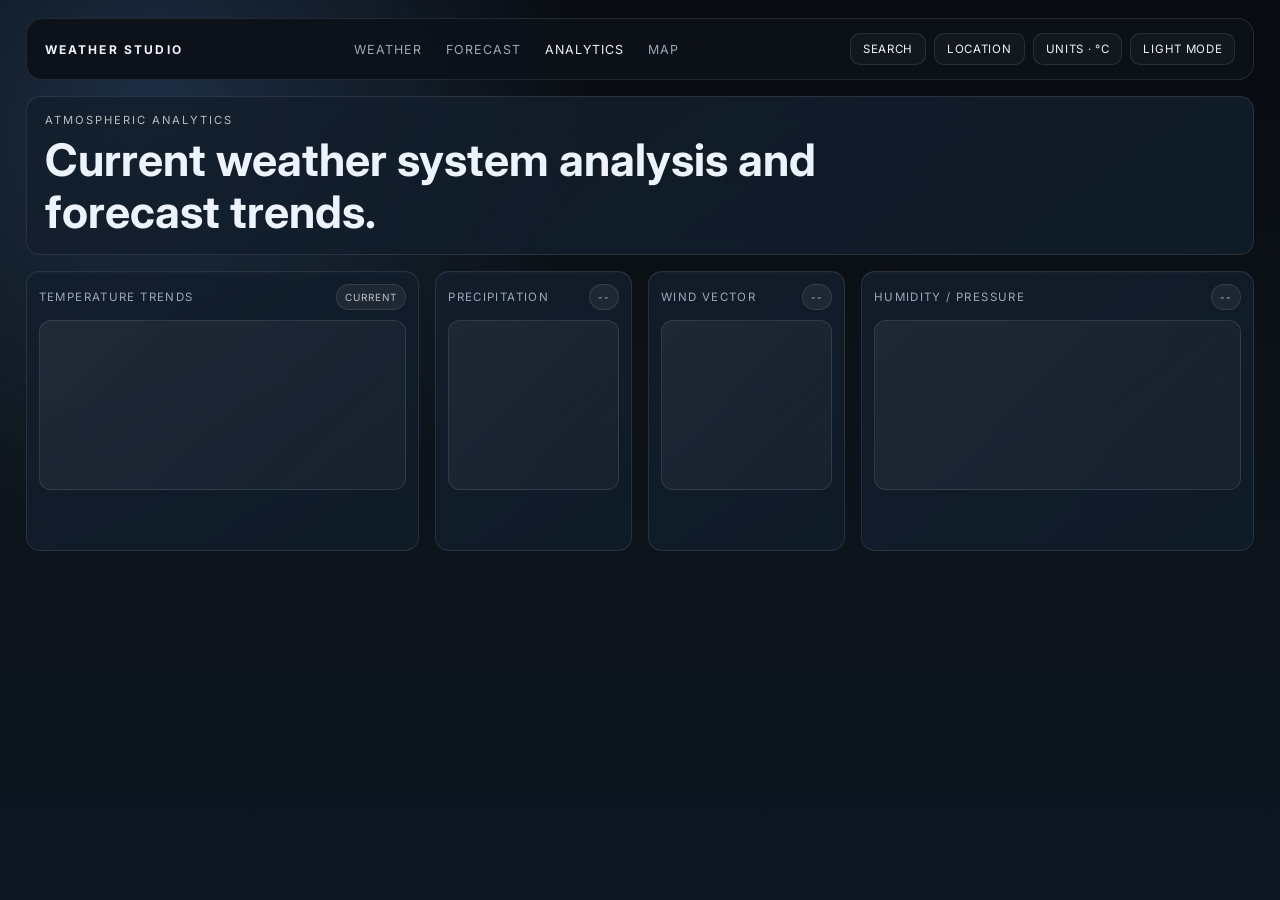
<file: analytics.html>
<!DOCTYPE html>
<html lang="en">
<head>
  <meta charset="UTF-8" />
  <meta name="viewport" content="width=device-width, initial-scale=1.0" />
  <title>Weather Studio — Analytics</title>
  <link rel="preconnect" href="https://fonts.googleapis.com">
  <link rel="preconnect" href="https://fonts.gstatic.com" crossorigin>
  <link href="https://fonts.googleapis.com/css2?family=Inter:wght@400;500;600;700;800&family=Manrope:wght@500;600;700;800&display=swap" rel="stylesheet">
  <link rel="stylesheet" href="weatherApp.css" />
</head>
<body data-page="analytics" class="theme-clear">
  <div class="app-shell app-shell--wide">
    <header class="top-nav">
      <div class="brand">WEATHER STUDIO</div>
      <nav class="top-nav__links">
        <a href="weatherApp.html">Weather</a>
        <a href="forecast.html">Forecast</a>
        <a href="analytics.html" class="is-active">Analytics</a>
        <a href="map.html">Map</a>
      </nav>
      <div class="top-nav__actions">
        <button type="button" class="ghost-action js-nav-search">Search</button>
        <button type="button" class="ghost-action js-nav-location">Location</button>
        <button type="button" class="ghost-action js-nav-unit" aria-pressed="false">Units · °C</button>
        <button type="button" class="ghost-action js-theme-toggle" aria-pressed="false">Light mode</button>
        <button type="button" class="menu-toggle js-menu-toggle" aria-label="Toggle navigation" aria-expanded="false">☰</button>
      </div>
    </header>

    <nav class="mobile-nav js-mobile-nav" hidden>
      <a href="weatherApp.html">Weather</a>
      <a href="forecast.html">Forecast</a>
      <a href="analytics.html" class="is-active">Analytics</a>
      <a href="map.html">Map</a>
    </nav>

    <main class="analytics-page">
      <section class="page-header panel">
        <div>
          <div class="panel-kicker">Atmospheric Analytics</div>
          <h1>Current weather system analysis and forecast trends.</h1>
        </div>
      </section>

      <section class="analytics-grid analytics-grid--large">
        <article class="panel chart-panel chart-panel--large js-temp-chart">
          <div class="chart-header">
            <span class="chart-title">Temperature Trends</span>
            <span class="chip">Current</span>
          </div>
          <div class="chart-box js-chart-temperature"></div>
        </article>

        <article class="panel chart-panel js-rain-chart">
          <div class="chart-header">
            <span class="chart-title">Precipitation</span>
            <span class="chip js-chip-precip">--</span>
          </div>
          <div class="chart-box js-chart-precipitation"></div>
        </article>

        <article class="panel chart-panel js-wind-chart">
          <div class="chart-header">
            <span class="chart-title">Wind Vector</span>
            <span class="chip js-chip-wind">--</span>
          </div>
          <div class="chart-box js-chart-wind"></div>
        </article>

        <article class="panel chart-panel chart-panel--large js-pressure-chart">
          <div class="chart-header">
            <span class="chart-title">Humidity / Pressure</span>
            <span class="chip js-chip-pressure">--</span>
          </div>
          <div class="chart-box js-chart-pressure"></div>
        </article>
      </section>
    </main>
  </div>

  <script src="weatherApp.js"></script>
</body>
</html>
</file>
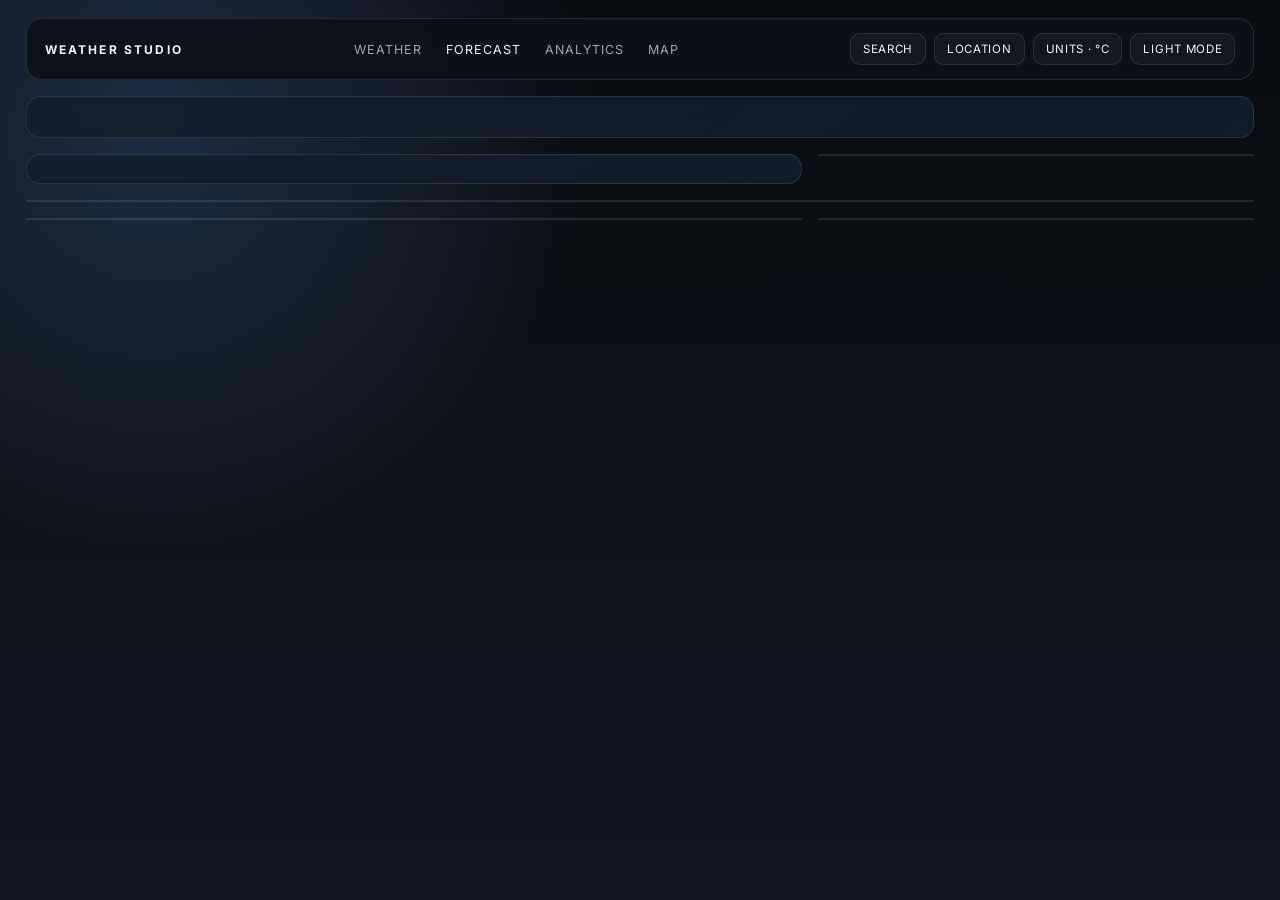
<file: forecast.html>
<!DOCTYPE html>
<html lang="en">
<head>
  <meta charset="UTF-8" />
  <meta name="viewport" content="width=device-width, initial-scale=1.0" />
  <title>Weather Studio — Forecast</title>
  <link rel="preconnect" href="https://fonts.googleapis.com">
  <link rel="preconnect" href="https://fonts.gstatic.com" crossorigin>
  <link href="https://fonts.googleapis.com/css2?family=Inter:wght@400;500;600;700;800&family=Manrope:wght@500;600;700;800&display=swap" rel="stylesheet">
  <link rel="stylesheet" href="weatherApp.css" />
</head>
<body data-page="forecast" class="theme-clear">
  <div class="app-shell app-shell--wide">
    <header class="top-nav">
      <div class="brand">WEATHER STUDIO</div>
      <nav class="top-nav__links">
        <a href="weatherApp.html">Weather</a>
        <a href="forecast.html" class="is-active">Forecast</a>
        <a href="analytics.html">Analytics</a>
        <a href="map.html">Map</a>
      </nav>
      <div class="top-nav__actions">
        <button type="button" class="ghost-action js-nav-search">Search</button>
        <button type="button" class="ghost-action js-nav-location">Location</button>
        <button type="button" class="ghost-action js-nav-unit" aria-pressed="false">Units · °C</button>
        <button type="button" class="ghost-action js-theme-toggle" aria-pressed="false">Light mode</button>
        <button type="button" class="menu-toggle js-menu-toggle" aria-label="Toggle navigation" aria-expanded="false">☰</button>
      </div>
    </header>

    <nav class="mobile-nav js-mobile-nav" hidden>
      <a href="weatherApp.html">Weather</a>
      <a href="forecast.html" class="is-active">Forecast</a>
      <a href="analytics.html">Analytics</a>
      <a href="map.html">Map</a>
    </nav>

    <main class="forecast-page">
      <section class="summary-hero panel js-forecast-summary">
        <div class="forecast-atmosphere js-forecast-atmosphere" aria-hidden="true"></div>
      </section>
      <section class="forecast-main-grid">
        <article class="panel js-hourly-panel"></article>
        <aside class="panel js-regional-panel"></aside>
      </section>
      <section class="panel js-daily-panel"></section>
      <section class="forecast-bottom-grid">
        <article class="panel js-solar-panel"></article>
        <article class="panel js-air-panel"></article>
      </section>
    </main>
  </div>

  <script src="weatherApp.js"></script>
</body>
</html>
</file>
<file: weatherApp.css>
* {
  margin: 0;
  padding: 0;
  box-sizing: border-box;
}

:root {
  color-scheme: dark;
  /* Semantic surface/text tokens. Every card, input, and control below
     reads from these instead of one-off rgba() values, so a single
     redefinition (see body.is-light) re-themes the entire app. */
  --bg: #070b10;
  --bg-2: #0d131d;
  --panel: #0f1722;
  --panel-alt: #101b28;
  --panel-soft: rgba(255, 255, 255, 0.03);
  --panel-inset: rgba(255, 255, 255, 0.02);
  --surface: rgba(255, 255, 255, 0.03);
  --surface-strong: rgba(255, 255, 255, 0.055);
  --surface-hover: rgba(255, 255, 255, 0.07);
  --border: rgba(255,255,255,0.1);
  --text: #edf3fd;
  --muted: #9ba8b6;
  --muted-2: #687688;
  --blue: #8cc6ff;
  --label: rgba(255,255,255,0.7);
  --shadow: 0 14px 26px rgba(0,0,0,.22);
  --shadow-soft: 0 10px 22px rgba(0,0,0,.16);

  /* 4/8/12/16/24/32/48/64 spacing scale — used for the layout-level gaps
     and paddings throughout (component-internal spacing stays as-is where
     a finer value earns its keep, e.g. 6px icon offsets). */
  --space-1: 4px;
  --space-2: 8px;
  --space-3: 12px;
  --space-4: 16px;
  --space-5: 24px;
  --space-6: 32px;
  --space-7: 48px;
  --space-8: 64px;
}

html {
  scroll-behavior: smooth;
}

body {
  margin: 0;
  min-height: 100vh;
  font-family: "Inter", sans-serif;
  background: #070b10;
  color: var(--text);
  overflow-x: hidden;
}

img {
  max-width: 100%;
  display: block;
}

button, input {
  font: inherit;
}

button {
  cursor: pointer;
}

.app-shell {
  width: min(96vw, 1780px);
  margin: 0 auto;
  padding: 18px 0 32px;
}

.app-shell--wide {
  width: min(96vw, 1800px);
}

.top-nav {
  height: 62px;
  display: flex;
  align-items: center;
  justify-content: space-between;
  border: 1px solid var(--border);
  background: rgba(13, 18, 26, 0.96);
  border-radius: 16px;
  padding: 0 18px;
  margin-bottom: 16px;
}

.brand {
  font-size: 0.75rem;
  letter-spacing: 0.18em;
  font-weight: 700;
  color: var(--text);
}

.top-nav__links {
  display: flex;
  gap: 24px;
  align-items: center;
}

.top-nav__links a {
  text-decoration: none;
  color: var(--muted);
  font-size: 0.78rem;
  letter-spacing: 0.08em;
  text-transform: uppercase;
  transition: color 0.2s ease;
}

.top-nav__links a.is-active,
.top-nav__links a:hover {
  color: var(--text);
}

.top-nav__actions {
  display: flex;
  gap: 8px;
}

.ghost-action {
  border: 1px solid var(--border);
  background: var(--surface);
  color: var(--text);
  border-radius: 10px;
  padding: 8px 12px;
  font-size: 0.72rem;
  letter-spacing: 0.06em;
  text-transform: uppercase;
  transition: background 0.18s ease, border-color 0.18s ease, transform 0.12s ease;
}

.ghost-action:hover {
  background: var(--surface-hover);
  border-color: color-mix(in srgb, var(--text) 24%, transparent);
}

.ghost-action:active {
  transform: translateY(1px) scale(0.98);
}

.ghost-action:focus-visible,
.layer-button:focus-visible,
.search-btn:focus-visible,
.city-input:focus-visible,
a:focus-visible,
button:focus-visible {
  outline: 2px solid var(--accent, #8cc6ff);
  outline-offset: 2px;
}

.ghost-action[aria-pressed="true"] {
  background: color-mix(in srgb, var(--accent) 16%, transparent);
  border-color: color-mix(in srgb, var(--accent) 40%, transparent);
}

/* Mobile navigation — replaces the old behaviour where .top-nav__links
   simply vanished under 1100px with nothing to replace it. */
.menu-toggle {
  display: none;
  border: 1px solid var(--border);
  background: var(--surface);
  color: var(--text);
  border-radius: 10px;
  width: 38px;
  height: 38px;
  font-size: 1rem;
}

.mobile-nav {
  display: grid;
  gap: 4px;
  margin: 8px 0 16px;
  padding: 10px;
  border: 1px solid var(--border);
  border-radius: 14px;
  background: rgba(11, 17, 26, 0.98);
}

.mobile-nav[hidden] {
  display: none;
}

.mobile-nav a {
  padding: 10px 12px;
  border-radius: 10px;
  text-decoration: none;
  color: var(--muted);
  font-size: 0.85rem;
  letter-spacing: 0.04em;
}

.mobile-nav a.is-active,
.mobile-nav a:hover {
  color: var(--text);
  background: rgba(255,255,255,0.05);
}

.dashboard-shell {
  display: grid;
  gap: var(--space-4);
}

.panel {
  background: linear-gradient(145deg, color-mix(in srgb, var(--theme-glow, transparent) 20%, var(--panel)), var(--panel-alt));
  border: 1px solid var(--border);
  border-radius: 14px;
  box-shadow: inset 0 1px 0 var(--panel-inset);
}

.hero-panel {
  position: relative;
  padding: 18px 18px 12px;
  overflow: hidden;
}

/* Real atmospheric photography, swapped by actual current condition (see
   BG/ assets + setHeroAtmosphere in weatherApp.js) — not a generic gradient. */
.hero-atmosphere {
  position: absolute;
  inset: 0;
  background-size: cover;
  background-position: center;
  opacity: 0;
  transition: opacity 1.1s ease;
  z-index: 0;
}

.hero-atmosphere.is-visible {
  opacity: 0.32;
}

.hero-atmosphere::after {
  content: "";
  position: absolute;
  inset: 0;
  background: linear-gradient(115deg, rgba(7, 11, 16, 0.94) 20%, rgba(7, 11, 16, 0.72) 55%, rgba(7, 11, 16, 0.88));
}

.hero-panel__content,
.hero-panel > .search-row,
.hero-panel > .inline-error {
  position: relative;
  z-index: 1;
}

.hero-panel__content {
  display: grid;
  grid-template-columns: 1.05fr 1.35fr;
  gap: 14px;
  align-items: center;
}

.hero-copy {
  padding: 12px 10px 12px 6px;
}

.eyebrow,
.panel-kicker {
  font-size: 0.7rem;
  letter-spacing: 0.18em;
  text-transform: uppercase;
  color: var(--label);
}

.hero-temp-line {
  display: flex;
  align-items: flex-start;
  gap: 8px;
  margin-top: 12px;
}

.hero-temp {
  font-size: clamp(3.8rem, 7vw, 6.5rem);
  font-weight: 700;
  font-family: "Manrope", sans-serif;
  line-height: 0.92;
}

.hero-unit {
  font-size: 1.4rem;
  opacity: 0.8;
  padding-top: 10px;
}

.hero-condition {
  margin-top: 12px;
  font-size: clamp(1.25rem, 2vw, 2rem);
  font-weight: 500;
  letter-spacing: 0.03em;
}

.hero-meta {
  margin-top: 10px;
  font-size: 0.9rem;
  color: var(--muted);
}

.hero-visual {
  position: relative;
  min-height: 300px;
  border: 1px solid var(--border);
  border-radius: 14px;
  overflow: hidden;
  background: rgba(255, 255, 255, 0.02);
}

/* Real, live location map — replaces the old decorative sphere. Dragging /
   scroll-zoom are switched off so it reads as a visual, not a competing
   interactive surface; the full interactive map lives on the Map page. */
.hero-map {
  position: absolute;
  inset: 0;
  width: 100%;
  height: 100%;
  background: var(--panel);
}

.hero-visual::after {
  content: "";
  position: absolute;
  inset: 0;
  pointer-events: none;
  background: radial-gradient(circle at 50% 38%, transparent 45%, rgba(6, 11, 17, 0.55) 100%);
}

.hero-visual .leaflet-control-attribution {
  font-size: 8px;
  background: rgba(6, 11, 17, 0.55);
  color: rgba(255, 255, 255, 0.4);
}

.hero-pin {
  position: relative;
  width: 14px;
  height: 14px;
}

.hero-pin::before,
.hero-pin::after {
  content: "";
  position: absolute;
  border-radius: 50%;
}

.hero-pin::before {
  inset: 0;
  background: #dfefff;
  box-shadow: 0 0 16px rgba(162, 205, 255, 0.95);
}

.hero-pin::after {
  inset: -10px;
  border: 1px solid rgba(162, 205, 255, 0.55);
  animation: pinPulse 2.6s ease-out infinite;
}

.hero-live-badge {
  position: absolute;
  top: 12px;
  left: 12px;
  z-index: 2;
  display: flex;
  align-items: center;
  gap: 6px;
  padding: 5px 10px 5px 8px;
  border-radius: 999px;
  background: rgba(8, 14, 22, 0.72);
  border: 1px solid var(--border);
  font-size: 0.62rem;
  letter-spacing: 0.12em;
  text-transform: uppercase;
  color: var(--label);
}

.hero-live-badge::before {
  content: "";
  width: 6px;
  height: 6px;
  border-radius: 50%;
  background: #8cffb0;
  box-shadow: 0 0 8px rgba(140, 255, 176, 0.8);
}

@keyframes pinPulse {
  0% { transform: scale(0.6); opacity: 0.9; }
  100% { transform: scale(2.4); opacity: 0; }
}

.search-row {
  position: relative;
  display: flex;
  gap: 10px;
  margin-top: 14px;
}

.toolbar-search__icon {
  position: absolute;
  left: 14px;
  top: 50%;
  transform: translateY(-50%);
  width: 16px;
  height: 16px;
  color: var(--muted);
  pointer-events: none;
  z-index: 1;
}

.city-input {
  flex: 1;
  -webkit-appearance: none;
  appearance: none;
  border: 1px solid var(--border);
  background-color: var(--surface-strong);
  color: var(--text);
  height: 42px;
  border-radius: 12px;
  padding: 0 16px 0 40px;
  outline: none;
  font-size: 0.88rem;
  transition: border-color .18s ease, background-color .18s ease, box-shadow .18s ease;
}

.city-input::placeholder {
  color: var(--muted);
  opacity: 0.85;
}

.city-input:focus {
  border-color: color-mix(in srgb, var(--accent) 55%, var(--border));
  background-color: var(--surface-hover);
  box-shadow: 0 0 0 3px color-mix(in srgb, var(--accent) 16%, transparent);
}

.search-btn,
.small-btn {
  border: none;
  border-radius: 12px;
  background: color-mix(in srgb, var(--accent) 22%, var(--surface-strong));
  color: var(--accent-text, var(--text));
  padding: 0 18px;
  height: 42px;
  font-weight: 700;
  letter-spacing: 0.02em;
  transition: background .18s ease, transform .12s ease;
}

.search-btn:hover,
.small-btn:hover {
  background: color-mix(in srgb, var(--accent) 32%, var(--surface-strong));
}

.search-btn:active,
.small-btn:active {
  transform: translateY(1px) scale(0.98);
}

.small-btn {
  height: 38px;
  padding: 0 12px;
}

.metrics-strip {
  display: grid;
  grid-template-columns: repeat(5, minmax(0, 1fr));
  gap: var(--space-2);
  padding: var(--space-3);
}

.metric-item {
  border: 1px solid var(--border);
  background: var(--surface);
  border-radius: 12px;
  padding: 12px 10px;
}

.metric-value {
  font-size: clamp(1.2rem, 2vw, 2rem);
  font-weight: 600;
  font-family: "Manrope", sans-serif;
}

.metric-label {
  margin-top: 6px;
  text-transform: uppercase;
  letter-spacing: 0.12em;
  font-size: 0.64rem;
  color: var(--muted);
}

.analytics-grid {
  display: grid;
  grid-template-columns: 2fr 1fr 1fr 2fr;
  gap: var(--space-4);
}

.chart-panel {
  padding: 12px;
  min-height: 220px;
}

.chart-panel--large {
  min-height: 280px;
}

.chart-header {
  display: flex;
  justify-content: space-between;
  align-items: center;
  margin-bottom: 10px;
}

.chart-title {
  font-size: 0.72rem;
  letter-spacing: 0.12em;
  text-transform: uppercase;
  color: var(--muted);
}

.chip {
  font-size: 0.62rem;
  letter-spacing: 0.1em;
  text-transform: uppercase;
  padding: 6px 8px;
  border-radius: 999px;
  background: var(--surface-strong);
  border: 1px solid var(--border);
  color: var(--label);
}

.chart-box {
  height: 170px;
  border-radius: 12px;
  border: 1px solid var(--border);
  background: linear-gradient(135deg, var(--surface-strong), var(--surface));
  overflow: hidden;
}

.chart-box svg {
  width: 100%;
  height: 100%;
}

.bar-chart {
  height: 100%;
  display: flex;
  align-items: flex-end;
  gap: 10px;
  padding: 18px 16px 12px;
}

.bar-chart span {
  flex: 1;
  display: block;
  background: linear-gradient(180deg, rgba(140,198,255,0.9), rgba(70,118,180,0.5));
  border-radius: 8px 8px 0 0;
}

.wind-rose {
  width: 100%;
  height: 100%;
  display: grid;
  place-items: center;
  position: relative;
}

.wind-ring {
  width: 110px;
  height: 110px;
  border-radius: 50%;
  border: 1px solid color-mix(in srgb, var(--text) 16%, transparent);
  position: absolute;
}

.wind-ring::before,
.wind-ring::after {
  content: "";
  position: absolute;
  inset: 18px;
  border-radius: 50%;
  border: 1px solid color-mix(in srgb, var(--text) 14%, transparent);
}

.wind-pointer {
  position: absolute;
  width: 2px;
  height: 70px;
  background: linear-gradient(180deg, rgba(140,198,255,0.15), rgba(140,198,255,1), rgba(140,198,255,0.15));
  transform: rotate(var(--wind-angle));
  transform-origin: center bottom;
  border-radius: 999px;
}

.wind-stat {
  position: relative;
  z-index: 2;
  font-weight: 600;
  color: var(--text);
}

.hourly-panel {
  padding: var(--space-3);
  align-self: start;
  height: auto !important;
}

.hourly-track {
  display: grid;
  grid-auto-flow: column;
  grid-auto-columns: minmax(110px, 1fr);
  gap: 12px;
  overflow-x: auto;
  padding: 8px 2px 4px;
  scrollbar-color: var(--accent) transparent;
}

.hour-cell {
  text-align: center;
  border: 1px solid var(--border);
  border-radius: 12px;
  background: linear-gradient(145deg, var(--surface-strong), var(--surface));
  padding: 12px 8px;
  min-height: 156px;
  transition: transform .2s ease, border-color .2s ease, background .2s ease;
}

.hour-cell.is-active {
  background: color-mix(in srgb, var(--accent) 12%, transparent);
  border-color: color-mix(in srgb, var(--accent) 44%, transparent);
}

.hour-time {
  font-size: 0.68rem;
  letter-spacing: 0.09em;
  text-transform: uppercase;
  color: var(--muted);
}

.hour-icon {
  margin: 10px 0;
  display: flex;
  justify-content: center;
}

.hour-temp-value {
  font-size: 1.1rem;
  font-weight: 600;
  font-family: "Manrope", sans-serif;
}

.forecast-layout {
  display: grid;
  grid-template-columns: 1.6fr 0.9fr;
  gap: var(--space-4);
  align-items: start;
}

.forecast-layout > .panel {
  height: fit-content;
}

.daily-panel,
.regional-panel,
.solar-panel,
.air-panel {
  padding: var(--space-3);
}

.daily-list,
.regional-list {
  display: grid;
  gap: 10px;
  margin-top: 10px;
}

.daily-item,
.regional-item {
  display: grid;
  grid-template-columns: 52px 42px 1fr 1fr;
  gap: 8px;
  align-items: center;
  padding: 9px 10px;
  border: 1px solid var(--border);
  border-radius: 10px;
  background: var(--surface);
}

.hour-cell:hover { transform: translateY(-2px); border-color: color-mix(in srgb, var(--accent) 48%, white 8%); }

.daily-item.is-current {
  background: color-mix(in srgb, var(--accent) 10%, transparent);
  border-color: color-mix(in srgb, var(--accent) 35%, transparent);
}

.daily-day,
.regional-item span:first-child {
  text-transform: uppercase;
  letter-spacing: 0.08em;
  font-size: 0.7rem;
  color: var(--muted);
}

.daily-icon {
  display: flex;
  justify-content: center;
}

.daily-temp {
  font-size: 1.3rem;
  font-weight: 600;
  font-family: "Manrope", sans-serif;
  text-align: right;
}

.daily-condition {
  color: var(--muted);
  font-size: 0.72rem;
  text-align: right;
}

.regional-item {
  grid-template-columns: 1fr auto;
}

.regional-item span:last-child {
  display: flex;
  align-items: center;
  justify-content: flex-end;
  gap: 6px;
}

.bottom-grid {
  display: grid;
  grid-template-columns: 1.5fr 1fr;
  gap: var(--space-4);
  align-items: start;
}

.bottom-grid > .panel {
  height: fit-content;
}

.solar-panel__body {
  margin-top: 12px;
}

.solar-path {
  position: relative;
  height: 120px;
  border: 1px solid var(--border);
  border-radius: 12px;
  background: linear-gradient(180deg, var(--surface), transparent);
}

.solar-path::before {
  content: "";
  position: absolute;
  left: 12%;
  right: 12%;
  top: 62%;
  height: 2px;
  border-radius: 99px;
  /* Was a pure-white-to-blue gradient — invisible against a light panel.
     Track ends now fade from the theme's own border tone instead of white. */
  background: linear-gradient(90deg, transparent, var(--accent-text, var(--accent)) 20%, var(--accent-text, var(--accent)) 80%, transparent);
  opacity: 0.85;
}

.solar-sun {
  position: absolute;
  width: 14px;
  height: 14px;
  border-radius: 50%;
  background: #f7d8a8;
  left: 70%;
  top: 50%;
  transform: translate(-50%, -50%);
  box-shadow: 0 0 22px rgba(255, 215, 141, 0.9);
}

.solar-labels {
  display: flex;
  justify-content: space-between;
  margin-top: 12px;
  color: var(--muted);
  text-transform: uppercase;
  font-size: 0.62rem;
  letter-spacing: 0.12em;
}

.air-score {
  margin-top: 12px;
  font-size: 2.8rem;
  font-weight: 700;
  font-family: "Manrope", sans-serif;
}

.air-grid {
  display: grid;
  grid-template-columns: repeat(2, minmax(0, 1fr));
  gap: 8px;
  margin-top: 14px;
}

.air-grid div {
  border: 1px solid var(--border);
  border-radius: 10px;
  background: var(--surface);
  padding: 9px 10px 8px;
}

.air-grid span {
  display: block;
  margin-bottom: 4px;
  font-size: 0.62rem;
  letter-spacing: 0.1em;
  color: var(--muted);
  text-transform: uppercase;
}

.air-grid strong {
  font-size: 1rem;
  font-weight: 600;
}

.map-page-shell {
  display: grid;
  grid-template-columns: 220px 1.5fr 300px;
  gap: var(--space-4);
  min-height: calc(100vh - 120px);
}

.layer-panel,
.summary-panel,
.map-surface {
  padding: var(--space-3);
}

.layer-menu {
  display: grid;
  gap: 8px;
  margin-top: 12px;
}

.layer-button {
  border: 1px solid var(--border);
  background: var(--surface);
  color: var(--text);
  text-align: left;
  border-radius: 10px;
  padding: 10px 12px;
  font-size: 0.72rem;
  letter-spacing: 0.08em;
  text-transform: uppercase;
}

.layer-button.is-active {
  background: color-mix(in srgb, var(--accent) 16%, transparent);
  border-color: color-mix(in srgb, var(--accent) 35%, transparent);
}

.map-surface {
  position: relative;
  overflow: hidden;
  padding: 10px;
}

.map-toolbar {
  display: flex;
  align-items: center;
  justify-content: space-between;
  gap: var(--space-2);
  margin-bottom: var(--space-2);
}

.toolbar-search {
  position: relative;
  display: flex;
  gap: 8px;
  flex: 1;
  max-width: 360px;
}

.toolbar-search .city-input {
  height: 38px;
  border-radius: 10px;
}

.toolbar-search .small-btn {
  border-radius: 10px;
}

.toolbar-actions {
  display: flex;
  gap: 8px;
}

.weather-map {
  position: relative;
  width: 100%;
  height: min(64vh, 680px);
  border-radius: 12px;
  overflow: hidden;
  border: 1px solid var(--border);
  background: var(--panel);
}

/* Visible feedback when the timeline scrubs/plays — the live marker pulses
   and the active data overlay briefly dips, since free-tier tiles can't
   be replayed frame-by-frame the way the imagery itself would. */
.map-live-marker.is-pulsing {
  animation: markerPulse 0.9s ease-out;
}

@keyframes markerPulse {
  0% { stroke-width: 2; filter: drop-shadow(0 0 0 rgba(126, 201, 255, 0.9)); }
  40% { filter: drop-shadow(0 0 10px rgba(126, 201, 255, 0.85)); }
  100% { stroke-width: 2; filter: drop-shadow(0 0 0 rgba(126, 201, 255, 0)); }
}

.map-legend {
  position: absolute;
  right: 16px;
  bottom: 16px;
  z-index: 500;
  width: 150px;
  background: color-mix(in srgb, var(--panel) 88%, transparent);
  backdrop-filter: blur(6px);
  border: 1px solid var(--border);
  border-radius: 12px;
  padding: 10px 12px;
}

.legend-title {
  font-size: 0.62rem;
  letter-spacing: 0.14em;
  text-transform: uppercase;
  color: var(--muted);
}

.legend-scale {
  margin-top: 8px;
  display: flex;
  justify-content: space-between;
  gap: 6px;
  font-size: 0.62rem;
  color: var(--label);
}

.map-timeline {
  display: flex;
  align-items: center;
  justify-content: space-between;
  gap: 10px;
  margin-top: 10px;
}

.timeline-track {
  flex: 1;
  display: flex;
  justify-content: space-between;
  gap: 6px;
  font-size: 0.7rem;
  letter-spacing: 0.02em;
  color: var(--muted);
  overflow-x: auto;
}

.timeline-tick {
  border: 1px solid var(--border);
  background: var(--surface);
  color: var(--muted);
  border-radius: 8px;
  padding: 6px 9px;
  font-size: 0.7rem;
  white-space: nowrap;
  transition: background 0.16s ease, color 0.16s ease, border-color 0.16s ease;
}

.timeline-tick.is-active {
  background: color-mix(in srgb, var(--accent) 18%, transparent);
  border-color: color-mix(in srgb, var(--accent) 45%, transparent);
  color: var(--text);
}

.timeline-play {
  border: 1px solid var(--border);
  background: color-mix(in srgb, var(--accent) 16%, transparent);
  border-radius: 10px;
  color: var(--text);
  padding: 8px 12px;
  min-width: 70px;
}

.summary-city {
  margin-top: 12px;
  font-size: 1.6rem;
  font-weight: 600;
  font-family: "Manrope", sans-serif;
}

.summary-temp {
  margin-top: 14px;
  font-size: 3rem;
  font-weight: 700;
  font-family: "Manrope", sans-serif;
}

.summary-condition {
  margin-top: 8px;
  color: var(--muted);
  font-size: 1rem;
}

.summary-meta {
  margin-top: 8px;
  color: var(--muted);
  font-size: 0.8rem;
}

.page-header {
  padding: 16px 18px;
}

.page-header h1 {
  margin-top: 8px;
  font-size: clamp(1.6rem, 5vw, 2.8rem);
  max-width: 820px;
  line-height: 1.15;
}

.analytics-page,
.forecast-page {
  display: grid;
  gap: var(--space-4);
}

.analytics-grid--large {
  grid-template-columns: 2fr 1fr 1fr 2fr;
}

.forecast-summary__heading {
  display: flex;
  justify-content: space-between;
  align-items: center;
  gap: 12px;
}

.forecast-summary__heading h2 {
  margin-top: 8px;
  font-size: clamp(1.7rem, 3.2vw, 2.5rem);
}

.forecast-summary__temp {
  font-size: clamp(2.4rem, 4vw, 4rem);
  font-weight: 700;
  font-family: "Manrope", sans-serif;
}

.forecast-summary__meta {
  display: flex;
  flex-wrap: wrap;
  gap: 10px 18px;
  margin-top: 18px;
  color: var(--muted);
  font-size: 0.8rem;
}

/* Forecast cards share the live condition vocabulary, but stay restrained. */
.summary-hero { position: relative; overflow: hidden; padding: 20px; }
.forecast-atmosphere { position: absolute; inset: 0; z-index: 0; background: center / cover no-repeat; opacity: 0; transition: opacity 900ms ease; }
.forecast-atmosphere.is-visible { opacity: 0.16; }
.forecast-atmosphere::after { content: ""; position: absolute; inset: 0; background: linear-gradient(105deg, rgba(10,16,25,.95), rgba(10,16,25,.72), rgba(10,16,25,.92)); }
.summary-hero > :not(.forecast-atmosphere) { position: relative; z-index: 1; }

/* auto-fit grid stretched cards in a short trailing row to fill leftover
   space, giving uneven widths depending on the forecast length. Flex-wrap
   with a fixed basis keeps every card the same width and lets the row
   simply wrap, leaving any leftover space as gap instead of card stretch. */
.daily-list--compact { display: flex; flex-wrap: wrap; gap: var(--space-3); }
.daily-item.forecast-card { flex: 0 1 184px; width: 184px; min-width: 0; height: 184px; display: grid; grid-template-columns: 1fr; grid-template-rows: auto 48px auto auto; align-content: start; gap: 8px; text-align: left; color: var(--text); padding: 14px; cursor: pointer; transition: transform .22s ease, border-color .22s ease, box-shadow .22s ease, background .22s ease; }
.daily-item.forecast-card:hover, .daily-item.forecast-card:focus-visible { transform: translateY(-3px); border-color: color-mix(in srgb, var(--accent) 60%, white 10%); box-shadow: 0 12px 26px rgba(0,0,0,.24), 0 0 20px var(--theme-glow); }
.daily-item.forecast-card.is-selected { border-color: var(--accent); box-shadow: 0 0 0 1px color-mix(in srgb, var(--accent) 45%, transparent), 0 14px 28px rgba(0,0,0,.3); }
/* One formula, five tint values — each condition mixes its accent color
   into the current theme's own panel surface, so the same rule produces a
   subtle dark-navy-to-warm-glow gradient in dark mode and a subtle
   off-white-to-tint gradient in light mode, instead of a fixed dark navy
   that ignored body.is-light entirely. */
.forecast-card {
  background: linear-gradient(145deg, color-mix(in srgb, var(--panel) 88%, var(--card-tint, transparent) 12%), color-mix(in srgb, var(--panel-alt) 78%, var(--card-tint, transparent) 22%));
}
.forecast-card.condition-clear { --card-tint: #f5b95c; }
.forecast-card.condition-clouds { --card-tint: #7f95ac; }
.forecast-card.condition-rain { --card-tint: #4f86c9; }
.forecast-card.condition-storm { --card-tint: #7c5ce0; }
.forecast-card.condition-snow { --card-tint: #a9d2f2; }
.theme-night .forecast-card.condition-clear { --card-tint: #2f4d82; }
.forecast-card .daily-day { display: flex; justify-content: space-between; color: var(--muted); }
.forecast-card .daily-day small, .forecast-card .daily-condition small { display: block; margin-top: 3px; font-size: .64rem; font-weight: 400; color: var(--muted-2); letter-spacing: .04em; }
.forecast-card .daily-icon { justify-content: flex-start; align-items: center; }
.forecast-card .daily-icon .weather-icon { width: 42px; height: 42px; transition: transform .25s ease; }
.forecast-card:hover .weather-icon { transform: scale(1.08) translateY(-2px); }
.forecast-card .daily-temp { text-align: left; display: flex; align-items: baseline; gap: 7px; }
.forecast-card .daily-temp strong { font: 700 1.8rem/1 "Manrope", sans-serif; color: var(--text); }
.forecast-card .daily-temp em { font-style: normal; color: var(--muted); font-size: .9rem; }
.forecast-card .daily-condition { text-align: left; font-size: .74rem; line-height: 1.25; max-height: 2.2em; overflow: hidden; }
.forecast-card-detail { display: grid; grid-template-columns: repeat(auto-fit, minmax(76px, 1fr)); gap: 8px; margin-top: 14px; padding-top: 12px; border-top: 1px solid var(--border); }
.forecast-card-detail span { padding: 9px; border: 1px solid var(--border); border-radius: 9px; color: var(--muted); font-size: .65rem; }
.forecast-card-detail strong, .forecast-card-detail small { display: block; margin-top: 4px; color: var(--text); font-size: .84rem; }
.forecast-card-detail small { color: var(--muted); font-size: .62rem; }

.legend-gradient { height: 7px; border-radius: 99px; margin-top: 9px; }
.legend-scale { gap: 4px; }
.legend-scale span { flex: 1; font-size: .56rem; white-space: nowrap; }
.legend-scale span:not(:first-child):not(:last-child) { display: none; }

@media (max-width: 540px) {
  .daily-item.forecast-card { flex-basis: calc(50% - var(--space-3) / 2); width: auto; height: 168px; padding: 12px; }
  .forecast-card-detail { grid-template-columns: repeat(2, minmax(0, 1fr)); }
}

.forecast-main-grid,
.forecast-bottom-grid {
  display: grid;
  grid-template-columns: 1.6fr 0.9fr;
  gap: var(--space-4);
  align-items: start;
}

/* Forecast's hourly panel has its own compact surface. It must never inherit
   the regional panel's grid height. */
.forecast-main-grid > .js-hourly-panel {
  padding: 14px;
  align-self: start !important;
  height: max-content !important;
  min-height: 0;
}

.forecast-main-grid > .js-hourly-panel .hourly-track {
  grid-auto-columns: minmax(104px, 1fr);
  margin-top: 6px;
}

.forecast-main-grid > .panel,
.forecast-bottom-grid > .panel {
  height: auto;
  align-self: start;
}

.metric-item,
.chart-panel,
.solar-panel,
.air-panel,
.regional-item {
  transition: transform .24s ease, border-color .24s ease, box-shadow .24s ease, background .24s ease;
}

.metric-item:hover,
.chart-panel:hover,
.solar-panel:hover,
.air-panel:hover {
  transform: translateY(-3px);
  border-color: color-mix(in srgb, var(--accent) 40%, var(--border));
  box-shadow: 0 14px 26px rgba(0,0,0,.18), inset 0 1px 0 rgba(255,255,255,.08);
}

.regional-item:hover { border-color: color-mix(in srgb, var(--accent) 34%, var(--border)); background: rgba(255,255,255,.055); }

.empty-state {
  display: grid;
  place-items: center;
  height: 100%;
  color: var(--muted);
}

/* Colored SVG weather icon system (see buildWeatherIcon in weatherApp.js) */
.weather-icon {
  width: 30px;
  height: 30px;
  display: block;
  filter: drop-shadow(0 2px 6px rgba(0, 0, 0, 0.35));
}

.regional-item .weather-icon,
.solar-labels .weather-icon {
  width: 20px;
  height: 20px;
}

.hero-condition .weather-icon {
  width: 22px;
  height: 22px;
  vertical-align: -4px;
  margin-right: 4px;
}

/* Loading + error states — every fetch now has somewhere honest to show
   its state instead of leaving a blank panel or only logging to console. */
.is-loading .panel {
  position: relative;
  overflow: hidden;
}

.is-loading .panel::after {
  content: "";
  position: absolute;
  inset: 0;
  background: linear-gradient(100deg, transparent 30%, var(--surface-hover) 50%, transparent 70%);
  background-size: 200% 100%;
  animation: skeletonSweep 1.4s ease-in-out infinite;
}

@keyframes skeletonSweep {
  from { background-position: 160% 0; }
  to { background-position: -60% 0; }
}

.inline-error {
  margin-top: 10px;
  padding: 10px 12px;
  border-radius: 10px;
  border: 1px solid rgba(255, 130, 130, 0.35);
  background: rgba(255, 90, 90, 0.1);
  color: #ffd3d3;
  font-size: 0.8rem;
  display: none;
}

.inline-error.is-visible {
  display: block;
}

.layer-button[disabled] {
  opacity: 0.38;
  cursor: not-allowed;
  pointer-events: none;
}

.layer-button-tag {
  float: right;
  font-size: 0.58rem;
  letter-spacing: 0.06em;
  color: var(--muted-2);
}

@media (max-width: 1100px) {
  .analytics-grid {
    grid-template-columns: 1fr 1fr;
  }
  .analytics-grid .chart-panel--large {
    grid-column: 1 / -1;
  }
  .forecast-layout,
  .bottom-grid,
  .map-page-shell,
  .forecast-main-grid,
  .forecast-bottom-grid,
  .hero-panel__content {
    grid-template-columns: 1fr;
  }
  .map-page-shell {
    min-height: auto;
  }
  .layer-panel {
    order: 2;
  }
  .map-surface {
    order: 1;
  }
  .summary-panel {
    order: 3;
  }
  .layer-menu {
    grid-auto-flow: column;
    grid-template-columns: none;
    overflow-x: auto;
    padding-bottom: 4px;
  }
  .layer-button {
    white-space: nowrap;
  }
  .top-nav__links {
    display: none;
  }
  .menu-toggle {
    display: grid;
    place-items: center;
  }
  .metrics-strip {
    grid-template-columns: repeat(2, minmax(0, 1fr));
  }
}

@media (min-width: 1101px) {
  .mobile-nav {
    display: none;
  }
}

@media (max-width: 720px) {
  .app-shell {
    width: min(94vw, 100%);
    padding-top: 10px;
  }
  .top-nav {
    padding: 0 12px;
    border-radius: 12px;
    height: 54px;
  }
  .top-nav__actions { gap: 5px; }
  .top-nav__actions .js-nav-location,
  .top-nav__actions .js-nav-unit { display: none; }
  .top-nav__actions .ghost-action { padding: 7px 8px; font-size: .62rem; }
  .brand {
    letter-spacing: 0.1em;
    font-size: 0.62rem;
  }
  .hero-panel {
    padding: 12px 12px 10px;
  }
  .hero-visual {
    min-height: 220px;
  }
  .search-row,
  .map-toolbar,
  .toolbar-search {
    flex-direction: column;
  }
  .weather-map {
    height: min(58vh, 460px);
  }
  .map-legend {
    right: 12px;
    bottom: 12px;
    width: 128px;
    padding: 8px 10px;
  }
  .metrics-strip,
  .analytics-grid {
    grid-template-columns: 1fr;
  }
  .daily-item {
    grid-template-columns: 52px 42px 1fr 1fr;
  }
  .forecast-summary__heading {
    flex-direction: column;
    align-items: flex-start;
  }
  .map-timeline {
    flex-wrap: wrap;
  }
}

.reveal {
  opacity: 0;
  transform: translateY(16px);
  transition: opacity 0.7s ease, transform 0.7s ease;
}

.reveal.in-view {
  opacity: 1;
  transform: translateY(0);
}

.temp-swap {
  animation: tempPop 0.55s ease;
}

@keyframes tempPop {
  from {
    opacity: 0.5;
    transform: translateY(8px);
  }
  to {
    opacity: 1;
    transform: translateY(0);
  }
}

@keyframes driftClouds {
  from {
    transform: translateX(0);
  }
  to {
    transform: translateX(40px);
  }
}

@keyframes fallRain {
  from {
    background-position: 0 0;
  }
  to {
    background-position: 0 16px;
  }
}

@keyframes fallSnow {
  from {
    background-position: 0 0;
  }
  to {
    background-position: 20px 36px;
  }
}

/* Weather-reactive theme: JS sets one of these classes on <body> based on the
   current condition + day/night, driving both the accent color and the
   ambient background glow. Kept restrained per the Stitch language — a tint
   shift, not a costume change. */
.theme-clear {
  --accent: #98d4ff;
  --theme-glow: rgba(103, 160, 236, 0.22);
}

.theme-clouds {
  --accent: #a8c1da;
  --theme-glow: rgba(148, 168, 194, 0.50);
}

.theme-rain {
  --accent: #7fb3e0;
  --theme-glow: rgba(70, 110, 160, 0.24);
}

.theme-storm {
  --accent: #9aa3d6;
  --theme-glow: rgba(90, 90, 150, 0.22);
}

.theme-snow {
  --accent: #d6e9ff;
  --theme-glow: rgba(200, 220, 255, 0.16);
}

.theme-sunset {
  --accent: #ffc894;
  --theme-glow: rgba(255, 190, 130, 0.2);
}

.theme-night {
  --accent: #8ab5ff;
  --theme-glow: rgba(70, 90, 150, 0.2);
}

body[class^="theme-"],
body[class*=" theme-"] {
  background:
    radial-gradient(circle at 12% 12%, var(--theme-glow, rgba(103, 160, 236, 0.22)), transparent 32%),
    linear-gradient(180deg, rgba(7,11,16,.91), rgba(11,18,25,.80) 42%, rgba(13,23,35,.93)),
    var(--weather-bg-image, none) center / cover fixed;
}

@media (max-width: 430px) {
  .top-nav__actions .js-nav-search { display: none; }
  .top-nav__actions .js-theme-toggle { max-width: 76px; overflow: hidden; text-overflow: ellipsis; white-space: nowrap; }
  .forecast-main-grid > .js-hourly-panel { padding: 12px; }
}

/* Persisted light appearance: same weather atmosphere, brighter translucent
   panels and stronger hierarchy rather than a separate visual language. */
body.is-light {
  color-scheme: light;
  --bg: #b7c3d2;
  --bg-2: #a7b6c8;
  --panel: #d7dee7;
  --panel-alt: #ccd6e2;
  --panel-inset: rgba(255,255,255,.5);
  --surface: rgba(255,255,255,.32);
  --surface-strong: rgba(255,255,255,.46);
  --surface-hover: rgba(255,255,255,.62);
  --border: rgba(13, 30, 50, .28);
  --text: #0a1626;
  --muted: #3f5670;
  --muted-2: #5c7188;
  --label: rgba(10, 22, 38, .82);
  --shadow: 0 14px 26px rgba(13,30,50,.24);
  --shadow-soft: 0 10px 22px rgba(13,30,50,.18);
  /* Darken the per-condition accent for text/gradient use on a light
     background, and start number gradients from near-black instead of
     near-white — this is what actually fixes the invisible temperature /
     metric / AQI numbers in light mode. */
  --accent-text: color-mix(in srgb, var(--accent) 55%, var(--text) 45%);
  --number-grad-start: #16324f;
}

/* Every surface (.panel, .metric-item, .hour-cell, .daily-item, .chip,
   .chart-box, inputs, buttons, the map legend, forecast-card-detail…)
   reads --panel / --surface / --border / --text above, so redefining the
   tokens here is the entire light theme — no per-component allowlist to
   fall out of sync as new cards get added. */
body.is-light[class^="theme-"],
body.is-light[class*=" theme-"] {
  background:
    radial-gradient(circle at 12% 12%, color-mix(in srgb, var(--theme-glow) 58%, transparent), transparent 34%),
    linear-gradient(180deg, rgba(168,181,199,.94), rgba(150,167,187,.88) 48%, rgba(160,175,195,.96)),
    var(--weather-bg-image, none) center / cover fixed;
}

.is-light .top-nav { background: rgba(250,253,255,.82); }
.is-light .mobile-nav { background: rgba(250,253,255,.96); }
.is-light .hour-cell.is-active,
.is-light .daily-item.is-current,
.is-light .layer-button.is-active,
.is-light .timeline-tick.is-active { background: color-mix(in srgb, var(--accent) 20%, white); }
.is-light .chart-title,
.is-light .panel-kicker,
.is-light .daily-day,
.is-light .regional-item span:first-child { color: #426384; }
.is-light .inline-error { background: rgba(255, 90, 90, 0.12); color: #9c2b2b; border-color: rgba(200, 60, 60, .32); }

.hero-condition,
.forecast-summary__temp,
.summary-temp {
  color: var(--accent-text, var(--text));
}

/* --number-grad-start and --accent-text default to values tuned for the
   dark theme (near-white / the raw accent); body.is-light redefines both
   below so every large number stays legible instead of fading into a
   light background. */
.metric-value,
.air-score,
.hero-temp,
.forecast-summary__temp,
.summary-temp {
  background: linear-gradient(135deg, var(--number-grad-start, #f4f8ff) 18%, var(--accent-text, var(--accent, #8cc6ff)) 100%);
  -webkit-background-clip: text;
  background-clip: text;
  color: transparent;
}

/* Low-contrast atmosphere is present on every page; individual panels retain
   a dark translucent surface so the weather image never compromises reading. */
.dashboard-shell > .panel,
.forecast-page > .panel,
.forecast-page > section > .panel,
.analytics-page > .panel,
.map-page-shell > .panel { backdrop-filter: blur(3px); }

.weather-icon { transform-origin: center; }
.hour-cell:hover .weather-icon,
.regional-item:hover .weather-icon { animation: weatherIconFloat 1.8s ease-in-out infinite; }
.theme-clear .weather-icon { filter: drop-shadow(0 3px 8px rgba(255, 196, 83, .18)); }
.theme-rain .weather-icon { filter: drop-shadow(0 3px 8px rgba(91, 166, 255, .22)); }
.theme-storm .weather-icon { filter: drop-shadow(0 3px 9px rgba(154, 125, 255, .24)); }
.theme-clouds .weather-icon { filter: drop-shadow(0 3px 8px rgba(148, 168, 194, .22)); }
.theme-snow .weather-icon { filter: drop-shadow(0 3px 8px rgba(180, 220, 255, .26)); }
.theme-night .weather-icon { filter: drop-shadow(0 3px 8px rgba(120, 150, 220, .22)); }

@keyframes weatherIconFloat {
  0%, 100% { transform: translateY(0); }
  50% { transform: translateY(-2px); }
}

@media (prefers-reduced-motion: reduce) {
  *,
  *::before,
  *::after {
    animation-duration: 0.01ms !important;
    animation-iteration-count: 1 !important;
    transition-duration: 0.01ms !important;
    scroll-behavior: auto !important;
  }

  .reveal {
    opacity: 1;
    transform: none;
  }
}
</file>
